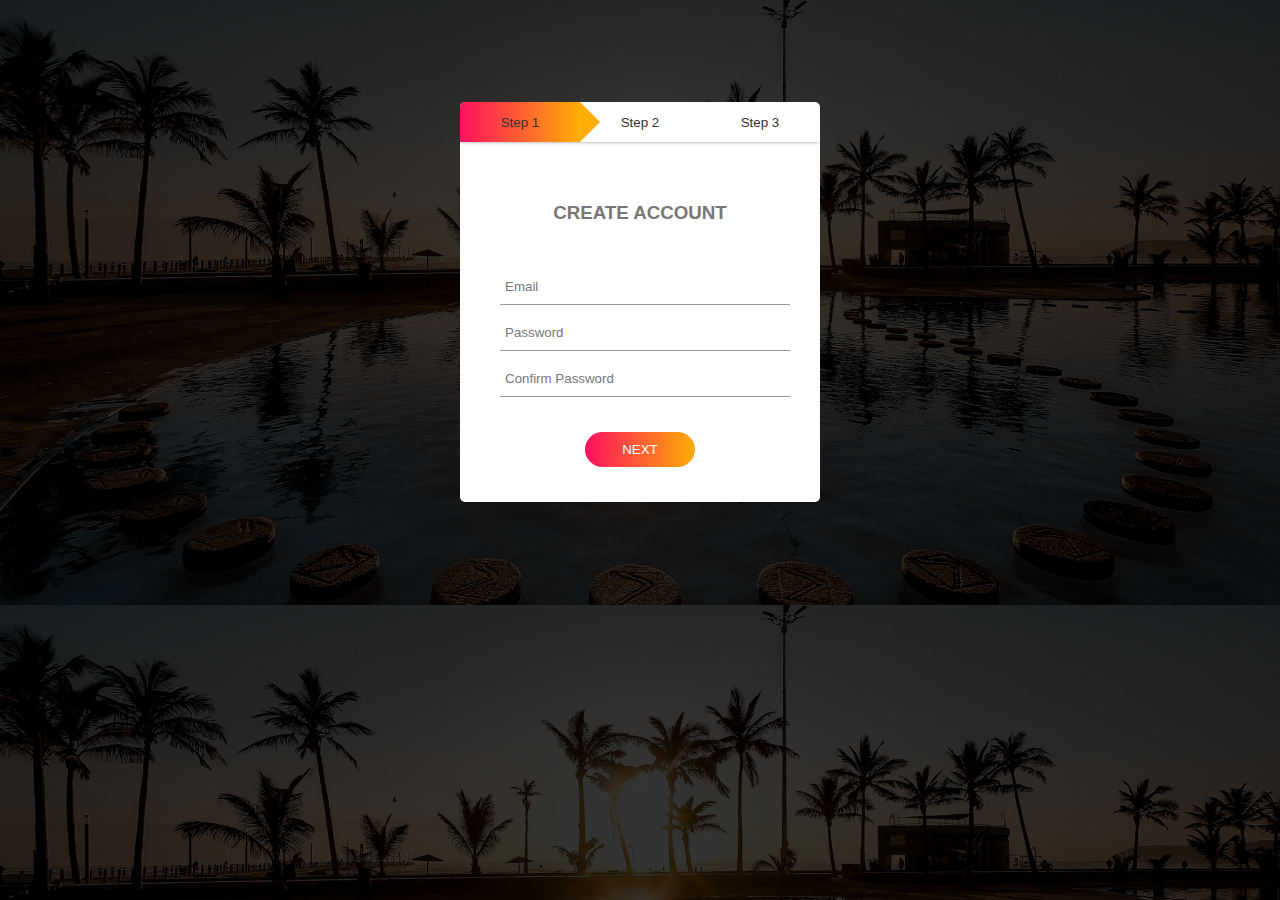
<file: index.html>
<!DOCTYPE html>
<html lang="en">
<head>
    <meta charset="UTF-8">
    <meta name="viewport" content="width=device-width, initial-scale=1.0">
    <title>Multi Step Form - Easy Tutorials</title>
    <link rel="stylesheet" href="style.css">
</head>
<body>
    <div class="container">
        <form id="Form1">  
            <h3>CREATE ACCOUNT</h3>
            <input type="text" placeholder="Email" required>
            <input type="password" placeholder="Password" required>
            <input type="password" placeholder="Confirm Password" required>
            
            <div class="btn-box">
                <button type="button" id="Next1">NEXT</button>
            </div>
        </form>

        <form id="Form2">  
            <h3>SOCIAL LINKS</h3>
            <input type="text" placeholder="Medium">
            <input type="text" placeholder="Github">
            <input type="text" placeholder="Linkedin">
            
            
            <div class="btn-box">
                <button type="button" id="Back1">BACK</button>
                <button type="button" id="Next2">NEXT</button>
            </div>
        </form>

        <form id="Form3">   
            <h3>PERSONAL INFOR</h3>
            <input type="text" placeholder="First Name" required>
            <input type="text" placeholder="Last Name" required>
            <input type="text" placeholder="Mobile No." required>
            
            
            <div class="btn-box">
                <button type="button" id="Back2">BACK</button>
                <button type="Submit">SUBMIT</button>
            </div>
        </form>

        <div class="step-row">
            <div id="progress"></div>
            <div class="step-col"><small>Step 1</small></div>
            <div class="step-col"><small>Step 2</small></div>
            <div class="step-col"><small>Step 3</small></div>

        </div>
        
    </div>
    
    <script text='javascript/text' src="script.js"></script>

</body>
</html>
</file>
<file: style.css>
*{
    margin: 0;
    padding: 0;
    font-family: sans-serif;
}

body{
    background-image: linear-gradient(rgba(0,0,0,0.8),rgba(0,0,0,0.8)),url(view.jpg);
    background-position: center;
    background-size:cover;
}

.container{
    width: 360px;
    height: 400px;
    margin: 8% auto;
    background: #fff;
    border-radius: 5px;
    position: relative;
    overflow: hidden;
}

h3{
    text-align: center;
    margin-bottom: 40px;
    color:#777;
}

.container form{
    width: 280px;
    position: absolute;
    top: 100px;
    left: 40px;
    transition: 0.5s;
}

form input{
    width: 100%;
    padding: 10px 5px;
    margin: 5px 0;
    border: 0;
    border-bottom: 1px solid #999;
    outline: none;
    background: transparent;
}

::placeholder{
    color: #777;
}

.btn-box{
    width: 100%;
    margin: 30px auto;
    text-align: center;
}

form button{
    width: 110px;
    height: 35px;
    margin: 0 10px;
    background: linear-gradient(to right, #ff105f, #ffad06);
    border-radius: 30px;
    border: 0;
    outline: none;
    color: #fff;
    cursor: pointer;
}

#Form2{
    left: 450px;
}

#Form3{
    left: 450px;
}

.step-row{
    width: 360px;
    height: 40px;
    margin: 0 auto;
    display: flex;
    align-items: center;
    box-shadow: 0 -1px 5px -1px #000;
    position: relative;
}

.step-col{
    width: 120px;
    text-align: center;
    color: #333;
    position: relative;
}

#progress{
    position: absolute;
    height: 100%;
    width: 120px;
    background: linear-gradient(to right, #ff105f, #ffad06);
    transition: 1s;
}

#progress::after{
    content: '';
    height: 0;
    width: 0;
    border-top: 20px solid transparent;
    border-bottom: 20px solid transparent;
    position: absolute;
    right: -20px;
    top: 0;
    border-left: 20px solid #ffad06;
}
</file>
